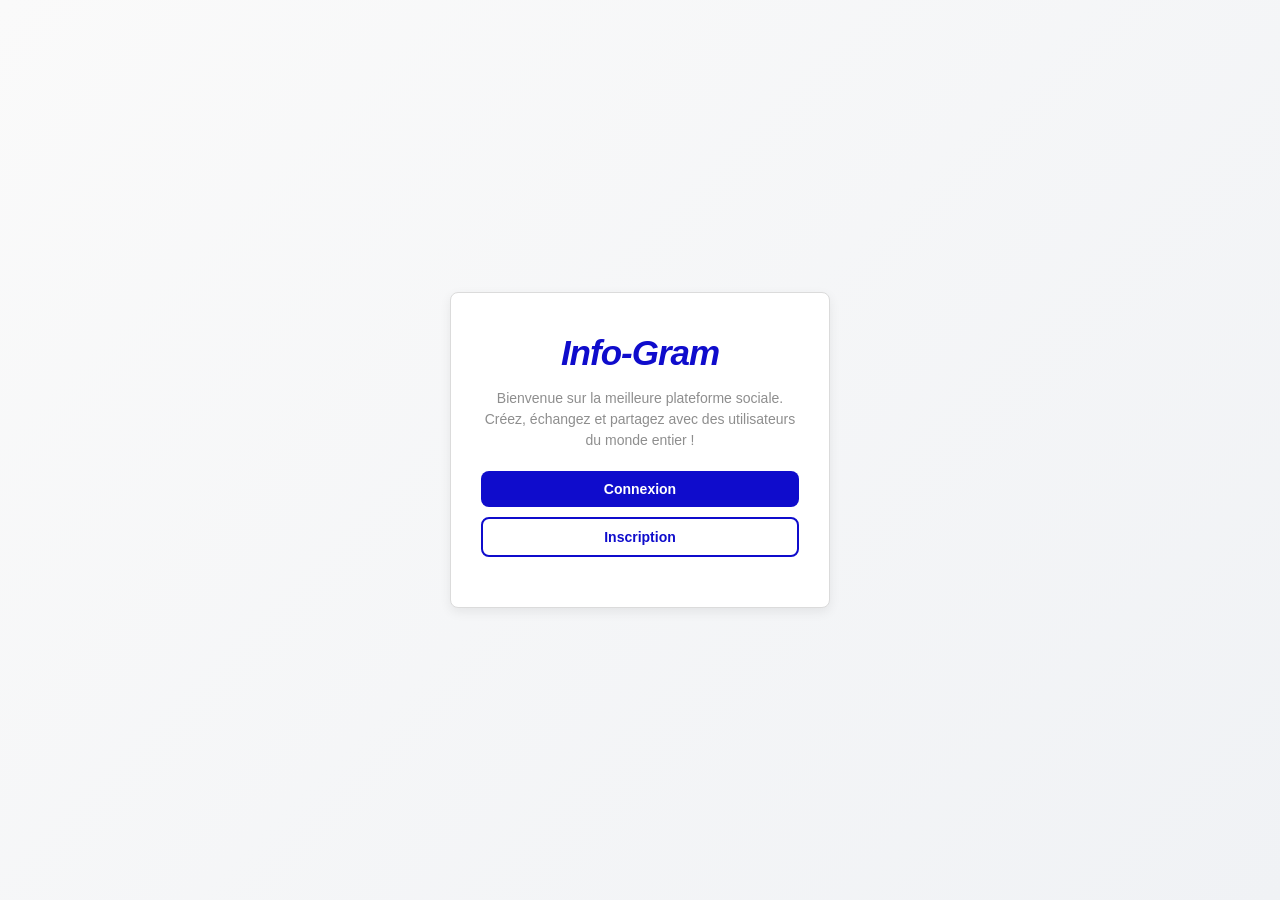
<file: index.html>
<!DOCTYPE html>
<html lang="fr">
<head>
    <meta charset="UTF-8">
    <title>Accueil • Info-Gram</title>
    <link rel="stylesheet" href="style.css">
</head>
<body>
    <div class="box">
        <h1 class="logo">Info-Gram</h1>
        <p class="txt-center">Bienvenue sur la meilleure plateforme sociale. 
            <br>Créez, échangez et partagez avec des utilisateurs du monde entier !
        </p>
        <a href="connect.html" class="bouton">Connexion</a>
        <a href="inscription.html" class="bouton bouton-outline">Inscription</a>
    </div>
    <script src="script.js"></script>
</body>
</html>
</file>
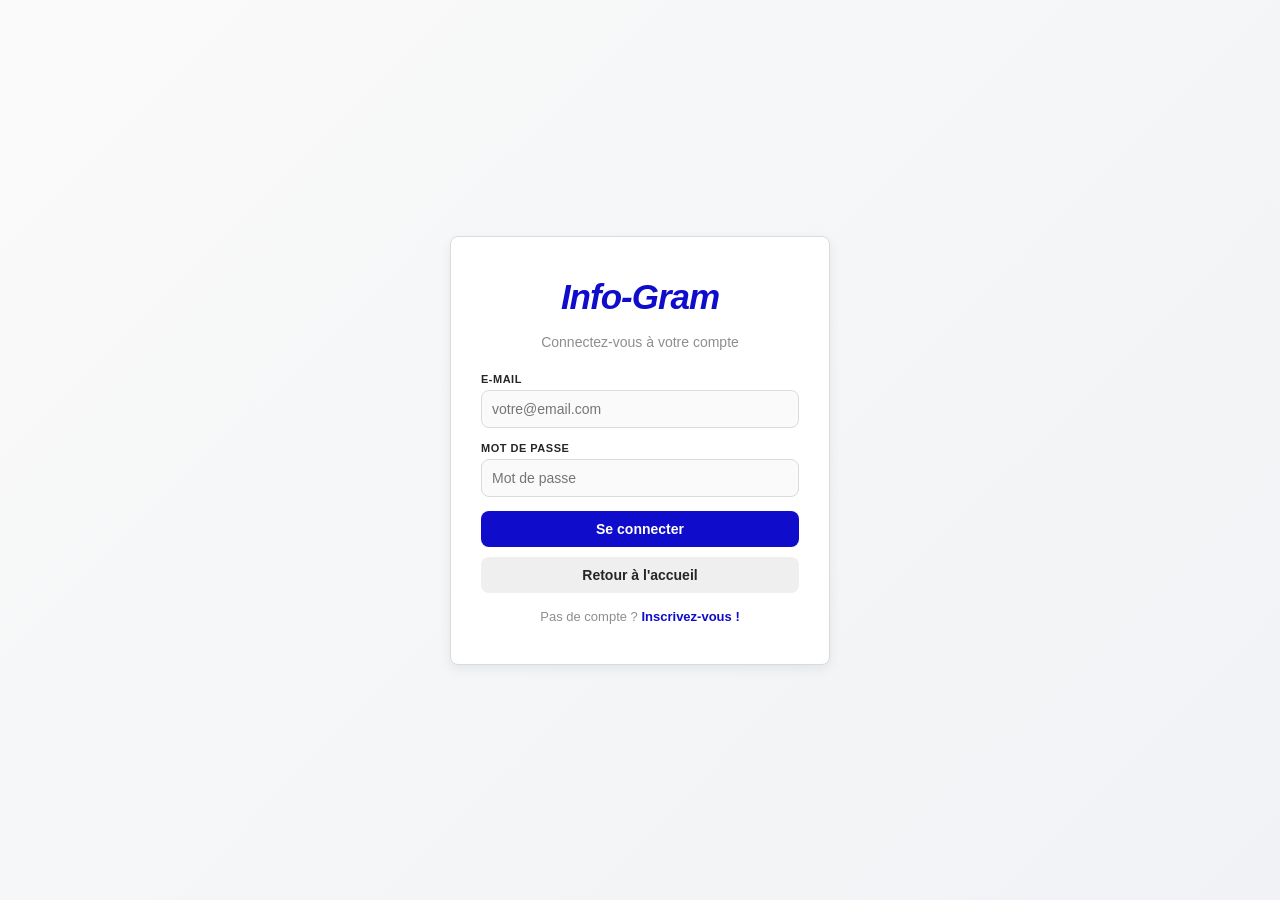
<file: account.html>
<!DOCTYPE html>
<html lang="fr">
<head>
    <meta charset="UTF-8">
    <title>Mon Compte • Info-Gram</title>
    <link rel="stylesheet" href="style.css">
</head>
<body class="feed-body" style="padding-bottom: 40px;">
    <nav class="navbar">
        <div class="nav-content">
            <div class="nav-left">
                <a href="feed.html" class="btn-publier" style="text-decoration: none;">← Fil d'actualité </a>
            </div>
            <h1 href="feed.html" class="logo-center" style="text-decoration: none;">Info-Gram</h1>
            <div class="nav-right">
                <a href="messages.html" class="msg-dot-btn" title="Messages">💬</a>
                <a href="account.html" class="nav-profile-link">
                    <img id="nav-user-photo" src="https://via.placeholder.com/150" alt="Profil" class="nav-user-img">
                </a>
            </div>
        </div>
    </nav>

    <main style="display: flex; flex-direction: column; align-items: center; width: 100%; padding: 20px;">

        <!-- Profil principal (section 4.4) -->
        <div class="box" style="margin-top: 0;">
            <div class="profile-header">
                <img id="display-photo" src="https://via.placeholder.com/150" alt="Photo de profil" class="profile-img">
                <h2 id="display-fullname" style="margin-top: 10px;">Nom Prénom</h2>
                <p id="display-bio" style="font-size: 13px; color: #8e8e8e; margin-top: 4px;">Aucune biographie.</p>
            </div>

            <div class="info-item" style="text-align:left;">
                <label class="txt-classique">E-MAIL</label>
                <div id="display-email">—</div>
            </div>

            <!-- Dashboard statistiques (section 6) -->
            <div class="dashboard-stats">
                <div class="stat-item">
                    <span class="stat-number" id="stat-posts">0</span>
                    <span class="stat-label">Publications</span>
                </div>
                <div class="stat-item">
                    <span class="stat-number" id="stat-likes">0</span>
                    <span class="stat-label">Likes reçus</span>
                </div>
                <div class="stat-item">
                    <span class="stat-number" id="stat-comments">0</span>
                    <span class="stat-label">Commentaires reçus</span>
                </div>
            </div>

            <a href="feed.html" class="bouton" style="margin-top: 15px; text-decoration: none; display: block; text-align: center;">Aller au fil d'actualité</a>
            <a href="modi_account.html" class="btn-retour">Modifier le profil</a>
            <button id="btn-logout" class="bouton" style="background-color: #ed4956;">Déconnexion</button>
        </div>

        <!-- Mes publications -->
        <div class="box" style="margin-top: 20px; width: 100%; max-width: 350px;">
            <label class="txt-classique" style="text-align: left; display: block; margin-bottom: 10px;">MES PUBLICATIONS</label>
            <div id="display-posts">
                <p style="color:#8e8e8e; font-size:13px;">Chargement...</p>
            </div>
        </div>
    </main>

    <script src="script.js"></script>
</body>
</html>
</file>
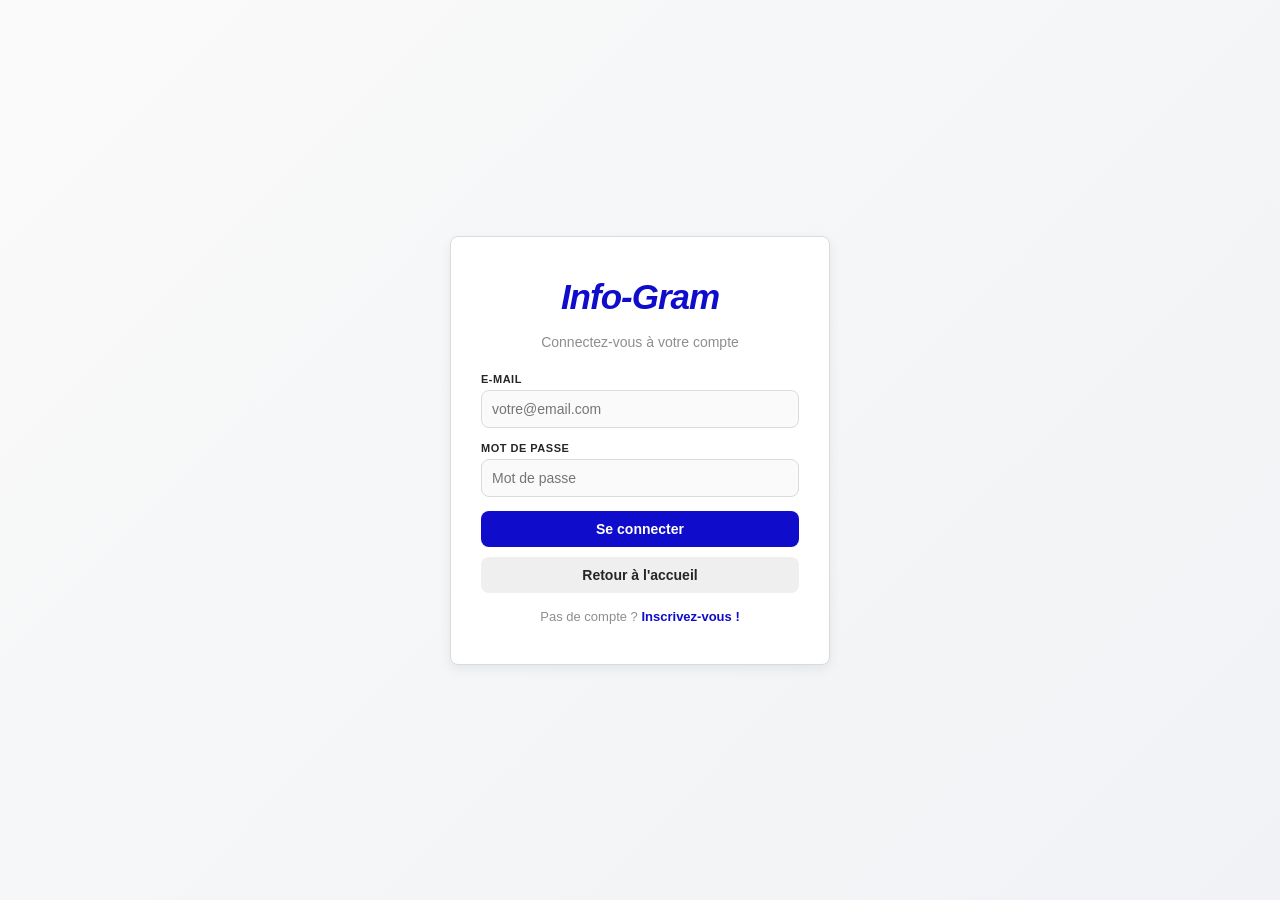
<file: connect.html>
<!DOCTYPE html>
<html lang="fr">
<head>
    <meta charset="UTF-8">
    <title>Connexion • Info-Gram</title>
    <link rel="stylesheet" href="style.css">
</head>
<body>
    <div class="box">
        <h1 class="logo">Info-Gram</h1>
        <p class="txt-center">Connectez-vous à votre compte</p>

        <form id="form-connexion">
            <div class="info-item">
                <label class="txt-classique">E-MAIL</label>
                <input type="email" id="login-email" placeholder="votre@email.com" required>
            </div>
            <div class="info-item">
                <label class="txt-classique">MOT DE PASSE</label>
                <input type="password" id="login-password" placeholder="Mot de passe" required>
            </div>

            <div id="msg-connexion" class="msg-zone" style="display:none;"></div>

            <button type="submit" class="bouton" style="margin-top: 10px;">Se connecter</button>
        </form>
        <a href="index.html" class="btn-retour">Retour à l'accueil</a>
        <p style="margin-top: 16px; font-size: 13px; color: #8e8e8e;">Pas de compte ? 
            <a href="inscription.html" style="color: #0F0CCC; font-weight: 600; text-decoration: none;">Inscrivez-vous !</a>
        </p>
    </div>
    <script src="script.js"></script>
</body>
</html>
</file>
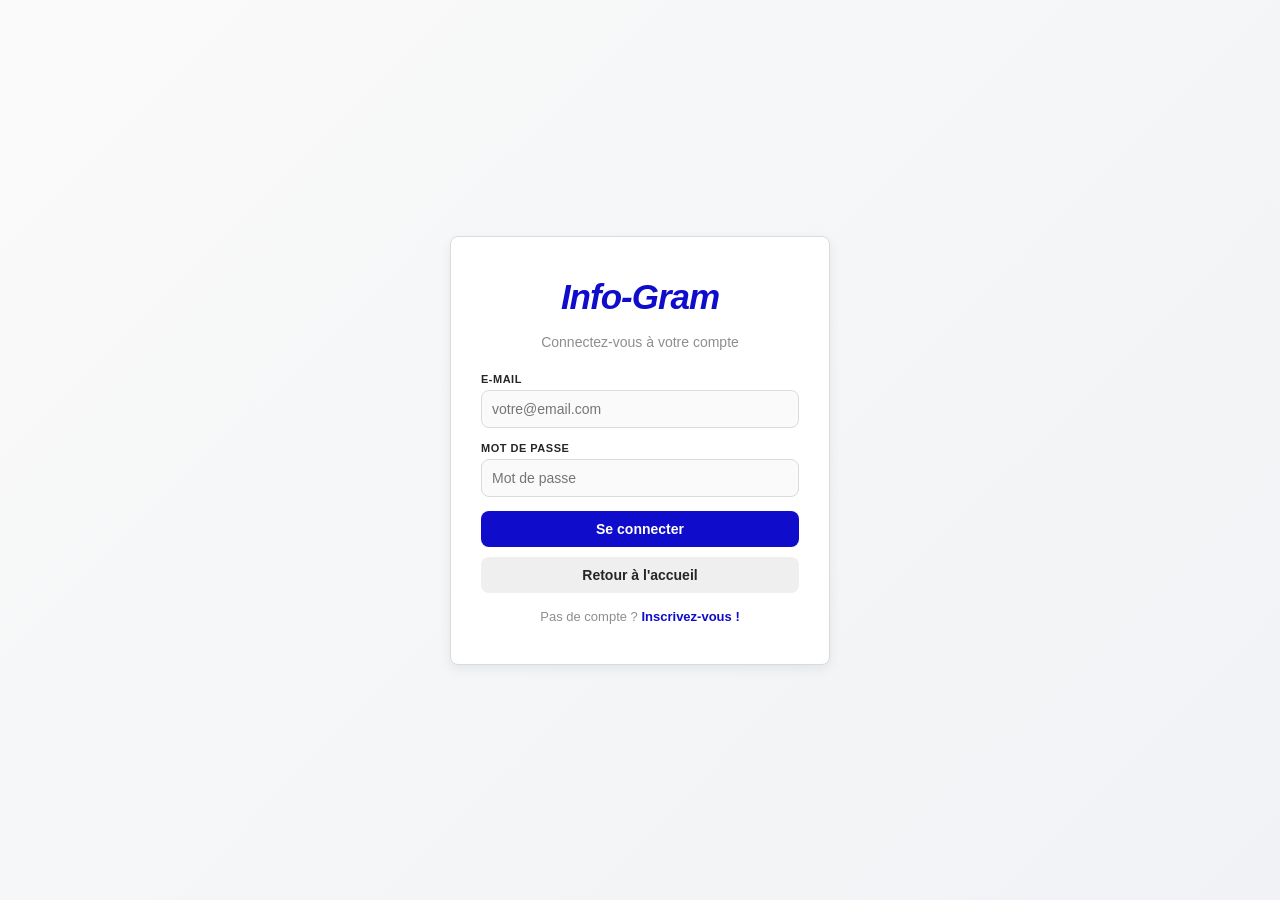
<file: feed.html>
<!DOCTYPE html>
<html lang="fr">
<head>
    <meta charset="UTF-8">
    <title>Fil d'actualité • Info-Gram</title>
    <link rel="stylesheet" href="style.css">
</head>
<body class="feed-body">
    <nav class="navbar">
        <div class="nav-content">
            <div class="nav-left">
                <button id="open-modal" class="btn-publier">+ Publier</button>
            </div>
            <h1 class="logo-center">Info-Gram</h1>
            <div class="nav-right">
                <a href="messages.html" class="msg-dot-btn" title="Messages">💬</a>
                <a href="account.html" class="nav-profile-link">
                    <img id="nav-user-photo" src="https://via.placeholder.com/150" alt="Profil" class="nav-user-img">
                </a>
            </div>
        </div>
    </nav>

    <main class="feed-container">

        <!-- Zone de recherche (section 4.7) -->
        <div class="search-bar">
            <input type="text" id="search-text" placeholder="Rechercher une publication..." oninput="filterPosts()">
            <input type="text" id="search-author" placeholder="Filtrer par auteur..." oninput="filterPosts()">
            <span id="search-count" class="search-count"></span>
        </div>

        <div id="feed-posts"></div>
    </main>

    <!-- Modal de publication (section 4.5 / 4.6) -->
    <div id="post-modal" class="modal">
        <div class="modal-content">
            <span class="close-modal">&times;</span>
            <h2 class="txt-center">Nouvelle publication</h2>
            <p id="post-author-display" class="post-current-user"></p>

            <textarea id="post-text" placeholder="Écrivez un message..." required style="width:100%; border:1px solid #dbdbdb; border-radius:4px; padding:10px; resize:none; min-height:80px; font-family:inherit;"></textarea>

            <div style="margin: 10px 0; text-align: left;">
                <label class="txt-classique" style="margin-bottom:5px;">AJOUTER UNE IMAGE</label>
                <label for="post-image" class="btn-retour" style="cursor:pointer; text-align:center; margin-top:5px;">Choisir une image</label>
                <input type="file" id="post-image" accept="image/*" style="display:none;">
                <img id="post-img-preview" src="" alt="" style="display:none; width:100%; border-radius:4px; margin-top:8px; max-height:200px; object-fit:cover;">
            </div>

            <div id="msg-post" class="msg-zone" style="display:none;"></div>

            <div style="display:flex; gap:8px; margin-top:10px;">
                <button id="btn-submit-post" class="bouton" style="margin:0; flex:1;">Publier</button>
                <button id="btn-cancel-post" class="btn-retour" style="margin:0; flex:1;">Annuler</button>
            </div>
        </div>
    </div>

    <script src="script.js"></script>
</body>
</html>
</file>
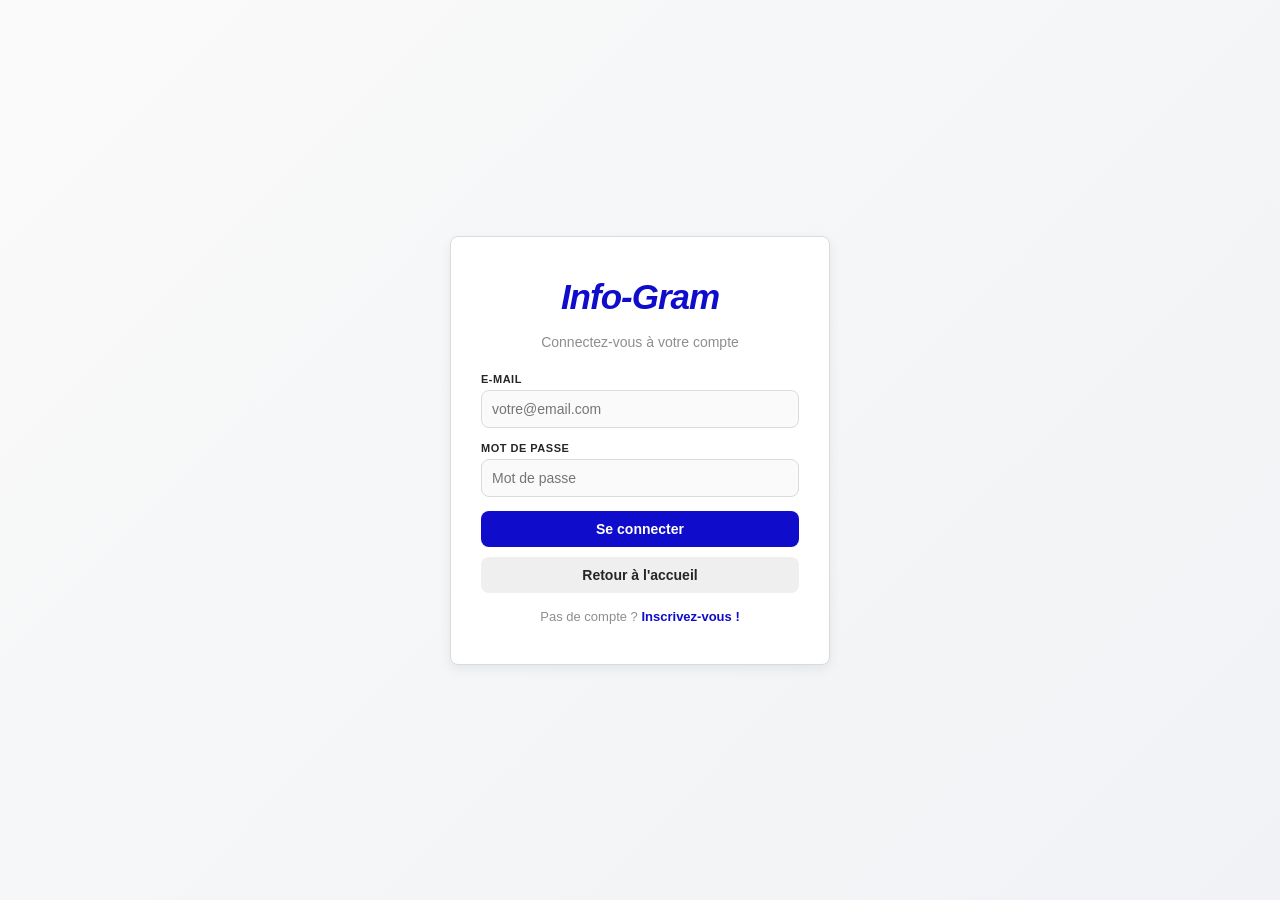
<file: messages.html>
<!DOCTYPE html>
<html lang="fr">
<head>
    <meta charset="UTF-8">
    <title>Messages • Info-Gram</title>
    <link rel="stylesheet" href="style.css">
</head>
<body class="messages-page">

    <nav class="navbar">
        <div class="nav-content">
            <div class="nav-left">
                <a href="feed.html" class="btn-publier" style="text-decoration: none;">← Fil d'actualité </a>
            </div>
            <h1 class="logo-center">Info-Gram</h1>
            <div class="nav-right">
                <a href="messages.html" class="msg-dot-btn" title="Messages">💬</a>
                <a href="account.html" class="nav-profile-link">
                    <img id="nav-user-photo" src="https://via.placeholder.com/150" alt="Profil" class="nav-user-img">
                </a>
            </div>
        </div>
    </nav>

    <div class="messages-layout">
        <aside class="conversations-sidebar">
            <div class="sidebar-header">
                <h2 style="font-size: 16px;">Messages</h2>
                <button id="btn-new-conv" class="btn-comment" style="border-radius: 50%; width: 32px; height: 32px; padding: 0; font-size: 18px;">+</button>
            </div>
            <div class="conv-list" id="conv-list"></div>
        </aside>

        <main class="chat-zone" id="chat-zone">
            <div style="display: flex; flex-direction: column; align-items: center; justify-content: center; height: 100%; color: #8e8e8e; text-align: center; padding: 20px;">
                <div style="font-size: 50px; margin-bottom: 10px;">💬</div>
                <p>Vos messages</p>
                <span style="font-size: 12px;">Envoyez des messages privés à un autre utilisateur.</span>
            </div>
        </main>
    </div>

    <div id="new-conv-modal" class="new-conv-modal">
        <div class="new-conv-content">
            <div style="padding: 15px; border-bottom: 1px solid #dbdbdb; display: flex; justify-content: space-between; align-items: center;">
                <h3 style="font-size: 16px; font-weight: 600;">Nouveau message</h3>
                <span id="close-new-conv" style="cursor: pointer; font-size: 24px; color: #262626;">&times;</span>
            </div>
            <div style="padding: 10px;">
                <input type="text" id="user-search-input" placeholder="Rechercher un utilisateur..." style="width: 100%; padding: 10px; border: 1px solid #dbdbdb; border-radius: 8px; outline: none;">
            </div>
            <div id="new-conv-userlist" style="max-height: 300px; overflow-y: auto; padding-bottom: 10px;"></div>
        </div>
    </div>

    <script src="script.js"></script>
</body>
</html>
</file>
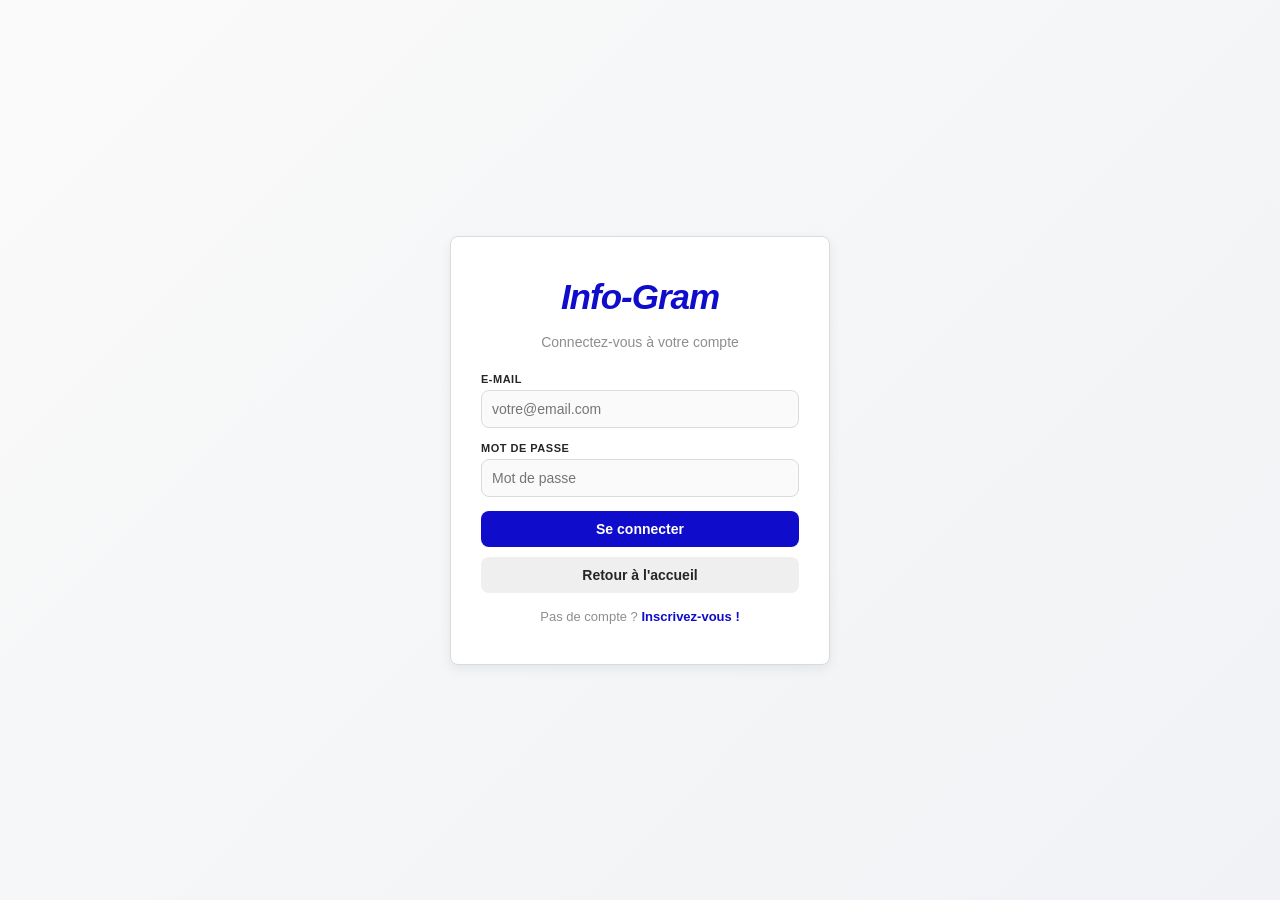
<file: modi_account.html>
<!DOCTYPE html>
<html lang="fr">
<head>
    <meta charset="UTF-8">
    <title>Modifier le compte • Info-Gram</title>
    <link rel="stylesheet" href="style.css">
</head>
<body>
    <div class="box" style="max-width:420px;">
        <h1 class="logo">Info-Gram</h1>
        <p class="txt-center">Modifier les informations du compte</p>

        <div class="profile-header" style="margin-bottom: 15px;">
            <img id="edit-img-preview" src="https://via.placeholder.com/150" alt="Aperçu du profil" class="profile-img">
            <label for="edit-photo-file" class="btn-retour" style="margin-top: 10px; cursor: pointer; text-align:center;">
                Choisir une nouvelle photo
            </label>
            <input type="file" id="edit-photo-file" accept="image/*" style="display: none;">
        </div>

        <form id="form-edit">
            <div class="info-item">
                <label class="txt-classique">NOM</label>
                <input type="text" id="edit-nom" required>
            </div>
            <div class="info-item">
                <label class="txt-classique">PRÉNOM</label>
                <input type="text" id="edit-prenom" required>
            </div>
            <div class="info-item">
                <label class="txt-classique">E-MAIL</label>
                <input type="email" id="edit-email" required>
            </div>
            <div class="info-item">
                <label class="txt-classique">BIOGRAPHIE</label>
                <input type="text" id="edit-bio" placeholder="Ajoutez une bio...">
            </div>
            <div class="info-item">
                <label class="txt-classique">ANCIEN MOT DE PASSE (laisser vide pour ne pas changer)</label>
                <input type="password" id="edit-old-password" placeholder="Ancien mot de passe">
            </div>
            <div class="info-item">
                <label class="txt-classique">NOUVEAU MOT DE PASSE</label>
                <input type="password" id="edit-new-password" placeholder="Nouveau mot de passe">
            </div>
            <div class="info-item">
                <label class="txt-classique">CONFIRMATION DU NOUVEAU MOT DE PASSE</label>
                <input type="password" id="edit-confirm-password" placeholder="Confirmer le nouveau mot de passe">
            </div>

            <div id="msg-edit" class="msg-zone" style="display:none;"></div>

            <div style="display:flex; gap:8px; margin-top:15px;">
                <button type="submit" class="bouton" style="margin:0; flex:1;">Enregistrer</button>
                <a href="account.html" class="btn-retour" style="margin:0; flex:1; text-align:center; line-height:2.2;">Annuler</a>
            </div>
        </form>
    </div>
    <script src="script.js"></script>
</body>
</html>
</file>
<file: style.css>
* {
    margin: 0;
    padding: 0;
    box-sizing: border-box;
    font-family: -apple-system, BlinkMacSystemFont, "Segoe UI", Roboto, Helvetica, Arial, sans-serif;
}

body {
    background: linear-gradient(135deg, #fafafa 0%, #f0f2f5 100%);
    min-height: 100vh;
    display: flex;
    align-items: center;
    justify-content: center;
    padding: 20px;
}

.box {
    background-color: #ffffff;
    border: 1px solid #dbdbdb;
    border-radius: 8px;
    padding: 40px 30px;
    text-align: center;
    width: 100%;
    max-width: 380px;
    box-shadow: 0 4px 12px rgba(0, 0, 0, 0.07);
}

.logo {
    font-size: 35px;
    font-style: italic;
    margin-bottom: 15px;
    color: #0F0CCC;
    letter-spacing: -1px;
    cursor: default;
}

.logo-center {
    font-size: 28px;
    font-style: italic;
    color: #0F0CCC;
    position: absolute;
    left: 50%;
    transform: translateX(-50%);
    margin: 0;
    cursor: default;
}

p.txt-center {
    text-align: center;
    font-size: 14px;
    color: #8e8e8e;
    margin-bottom: 20px;
    line-height: 1.5;
}

label.txt-classique {
    font-size: 11px;
    font-weight: 700;
    color: #262626;
    letter-spacing: 0.5px;
    display: block;
    text-align: left;
}

.info-item {
    text-align: left;
    margin-bottom: 14px;
}

.info-item div,
.info-item input,
.info-item textarea {
    margin-top: 5px;
    padding: 10px;
    border: 1px solid #dbdbdb;
    background: #fafafa;
    border-radius: 8px;
    width: 100%;
    outline: none;
    font-family: inherit;
    color: #262626;
    font-size: 14px;
    transition: border-color 0.3s, background 0.2s;
}

input:focus,
textarea:focus {
    border-color: #0F0CCC;
    background: #fff;
}

.msg-zone {
    padding: 10px 14px;
    border-radius: 8px;
    font-size: 13px;
    font-weight: 500;
    margin: 8px 0;
    text-align: left;
}

.msg-error {
    background-color: #fff0f0;
    color: #ed4956;
    border: 1px solid #ffc2c6;
}

.msg-success {
    background-color: #f0fff4;
    color: #2e7d32;
    border: 1px solid #a5d6a7;
}

.bouton {
    background-color: #0F0CCC;
    color: #ffffff;
    border: none;
    border-radius: 8px;
    padding: 10px 16px;
    font-weight: 600;
    font-size: 14px;
    font-family: inherit;
    cursor: pointer;
    width: 100%;
    text-decoration: none;
    display: block;
    margin-bottom: 10px;
    text-align: center;
    transition: background-color 0.2s ease, transform 0.1s ease;
}

.bouton:hover {
    background-color: #0a08a0;
}

.bouton:active {
    transform: scale(0.98);
}

.bouton-outline {
    background-color: transparent;
    color: #0F0CCC;
    border: 2px solid #0F0CCC;
}

.bouton-outline:hover {
    background-color: #f0f2f5;
}

.btn-retour {
    background-color: #efefef;
    color: #262626;
    border: none;
    border-radius: 8px;
    padding: 10px 16px;
    font-weight: 600;
    font-size: 14px;
    font-family: inherit;
    cursor: pointer;
    width: 100%;
    text-decoration: none;
    display: block;
    margin-bottom: 8px;
    text-align: center;
    transition: background-color 0.2s;
}

.btn-retour:hover {
    background-color: #dbdbdb;
}

.btn-publier {
    background-color: #0F0CCC;
    color: white;
    border: none;
    padding: 8px 18px;
    border-radius: 6px;
    font-weight: bold;
    font-size: 14px;
    cursor: pointer;
    transition: background-color 0.2s, transform 0.1s;
    text-decoration: none;
    display: inline-block;
}

.btn-publier:hover {
    background-color: #0a08a0;
}

.profile-header {
    display: flex;
    flex-direction: column;
    align-items: center;
    margin-bottom: 20px;
}

.profile-img {
    width: 100px;
    height: 100px;
    border-radius: 50%;
    object-fit: cover;
    border: 3px solid #0F0CCC;
    background-color: #efefef;
}

.nav-user-img {
    width: 38px;
    height: 38px;
    border-radius: 50%;
    object-fit: cover;
    border: 2px solid #0F0CCC;
    background-color: #efefef;
    cursor: pointer;
    transition: transform 0.2s;
}

.nav-user-img:hover {
    transform: scale(1.08);
}

.dashboard-stats {
    display: flex;
    justify-content: space-around;
    padding: 16px 0;
    border-top: 1px solid #efefef;
    border-bottom: 1px solid #efefef;
    margin: 16px 0;
}

.stat-item {
    display: flex;
    flex-direction: column;
    align-items: center;
    gap: 4px;
}

.stat-number {
    font-size: 22px;
    font-weight: 700;
    color: #0F0CCC;
}

.stat-label {
    font-size: 11px;
    color: #8e8e8e;
    font-weight: 600;
    text-transform: uppercase;
    letter-spacing: 0.4px;
}

.feed-body {
    display: block;
    background-color: #fafafa;
    padding-top: 90px;
    align-items: unset;
    justify-content: unset;
}

.navbar {
    background-color: #ffffff;
    border-bottom: 1px solid #dbdbdb;
    height: 70px;
    position: fixed;
    top: 0;
    width: 100%;
    z-index: 1000;
    display: flex;
    align-items: center;
    justify-content: center;
}

.nav-content {
    width: 100%;
    max-width: 935px;
    display: flex;
    justify-content: space-between;
    align-items: center;
    padding: 0 20px;
}

.nav-left {
    display: flex;
    align-items: center;
}

.nav-right {
    display: flex;
    align-items: center;
    gap: 12px;
}

.nav-profile-link {
    display: flex;
    align-items: center;
    text-decoration: none;
}

.search-bar {
    background: white;
    border: 1px solid #dbdbdb;
    border-radius: 8px;
    padding: 14px 16px;
    margin-bottom: 20px;
    display: flex;
    gap: 10px;
    align-items: center;
    flex-wrap: wrap;
}

.search-bar input {
    flex: 1;
    min-width: 160px;
    padding: 8px 12px;
    border: 1px solid #dbdbdb;
    border-radius: 20px;
    outline: none;
    font-size: 13px;
    font-family: inherit;
    background: #fafafa;
    transition: border-color 0.2s, background 0.2s;
}

.search-bar input:focus {
    border-color: #0F0CCC;
    background: #fff;
}

.search-count {
    font-size: 12px;
    color: #8e8e8e;
    white-space: nowrap;
    font-weight: 600;
}

.feed-container {
    max-width: 600px;
    margin: 0 auto;
    padding: 20px 10px;
}

.post-card {
    background: white;
    border: 1px solid #dbdbdb;
    border-radius: 8px;
    margin-bottom: 20px;
    overflow: hidden;
    transition: box-shadow 0.2s;
}

.post-card:hover {
    box-shadow: 0 2px 12px rgba(0, 0, 0, 0.08);
}

.post-header {
    padding: 12px 14px;
    display: flex;
    align-items: center;
    gap: 10px;
    border-bottom: 1px solid #efefef;
    position: relative;
}

.post-user-img {
    width: 36px;
    height: 36px;
    border-radius: 50%;
    object-fit: cover;
    background-color: #efefef;
    flex-shrink: 0;
}

.post-username {
    font-weight: 600;
    font-size: 14px;
    color: #262626;
    display: block;
}

.post-date {
    font-size: 11px;
    color: #8e8e8e;
    display: block;
    margin-top: 2px;
}

.btn-delete-post {
    margin-left: auto;
    background: none;
    border: none;
    cursor: pointer;
    font-size: 16px;
    opacity: 0.4;
    transition: opacity 0.2s, transform 0.2s;
    padding: 4px;
    border-radius: 4px;
}

.btn-delete-post:hover {
    opacity: 1;
    transform: scale(1.15);
    background: #fff0f0;
}

.post-content {
    padding: 14px 16px;
    font-size: 14px;
    line-height: 1.5;
    color: #262626;
}

.post-image-content {
    width: 100%;
    max-height: 450px;
    object-fit: cover;
    display: block;
    border-top: 1px solid #efefef;
    border-bottom: 1px solid #efefef;
}

.post-actions {
    padding: 10px 16px;
    display: flex;
    gap: 10px;
    align-items: center;
    border-bottom: 1px solid #efefef;
}

.btn-like {
    background: none;
    border: 1px solid transparent;
    font-size: 13px;
    cursor: pointer;
    padding: 5px 10px;
    border-radius: 20px;
    font-family: inherit;
    font-weight: 500;
    transition: background 0.2s, border-color 0.2s;
    color: #262626;
}

.btn-like:hover {
    background: #fff0f0;
    border-color: #ffc2c6;
}

.btn-like.liked {
    background-color: #ffe8e8;
    color: #ed4956;
    border-color: #ffc2c6;
    font-weight: 700;
}

.comments-section {
    padding: 10px 16px 14px;
    background: #fafafa;
}

.comment-list {
    font-size: 13px;
    margin-bottom: 10px;
    max-height: 120px;
    overflow-y: auto;
    color: #262626;
}

.comment-list p {
    padding: 3px 0;
    line-height: 1.4;
}

.comment-form {
    display: flex;
    gap: 8px;
}

.comment-input {
    flex-grow: 1;
    padding: 7px 12px;
    border: 1px solid #dbdbdb;
    border-radius: 20px;
    font-size: 12px;
    outline: none;
    font-family: inherit;
    background: #fff;
    transition: border-color 0.2s;
}

.comment-input:focus {
    border-color: #0F0CCC;
}

.btn-comment {
    padding: 7px 12px;
    background-color: #0F0CCC;
    color: white;
    border: none;
    border-radius: 20px;
    font-size: 12px;
    font-family: inherit;
    font-weight: 600;
    cursor: pointer;
    transition: background 0.2s;
}

.btn-comment:hover {
    background-color: #0a08a0;
}

.no-result {
    text-align: center;
    padding: 60px 20px;
    color: #8e8e8e;
}

.no-result p {
    font-size: 16px;
    font-weight: 600;
    margin: 10px 0 6px;
    color: #262626;
}

.no-result span {
    font-size: 13px;
}

.modal {
    display: none;
    position: fixed;
    z-index: 2000;
    left: 0;
    top: 0;
    width: 100%;
    height: 100%;
    background-color: rgba(0, 0, 0, 0.55);
    animation: fadeOverlay 0.2s ease;
}

@keyframes fadeOverlay {
    from { opacity: 0; }
    to { opacity: 1; }
}

.modal-content {
    background-color: white;
    margin: 8% auto;
    padding: 24px;
    border-radius: 12px;
    width: 90%;
    max-width: 440px;
    position: relative;
    animation: slideUp 0.25s ease;
}

@keyframes slideUp {
    from { transform: translateY(20px); opacity: 0; }
    to { transform: translateY(0); opacity: 1; }
}

.close-modal {
    position: absolute;
    right: 18px;
    top: 10px;
    font-size: 28px;
    cursor: pointer;
    color: #8e8e8e;
    line-height: 1;
    transition: color 0.2s;
}

.close-modal:hover {
    color: #262626;
}

.post-current-user {
    font-size: 13px;
    color: #8e8e8e;
    margin: 8px 0 12px;
}

body.messages-page {
    display: flex;
    flex-direction: column;
    padding: 0;
    padding-top: 70px;
    background: linear-gradient(135deg, #fafafa 0%, #f0f2f5 100%);
    height: 100vh;
    align-items: unset;
    justify-content: unset;
}

.messages-layout {
    display: flex;
    width: 100%;
    max-width: 935px;
    margin: 20px auto;
    background: #fff;
    border: 1px solid #dbdbdb;
    border-radius: 8px;
    height: calc(100vh - 110px);
    overflow: hidden;
    box-shadow: 0 4px 12px rgba(0, 0, 0, 0.05);
}

.conversations-sidebar {
    width: 320px;
    border-right: 1px solid #dbdbdb;
    display: flex;
    flex-direction: column;
    background-color: #fff;
}

.sidebar-header {
    padding: 18px 20px;
    border-bottom: 1px solid #dbdbdb;
    display: flex;
    justify-content: space-between;
    align-items: center;
}

.conv-list {
    overflow-y: auto;
    flex-grow: 1;
}

.conv-item {
    display: flex;
    align-items: center;
    padding: 14px 18px;
    cursor: pointer;
    transition: background 0.15s;
    border-bottom: 1px solid #fafafa;
}

.conv-item:hover { background: #fafafa; }
.conv-item.active {
    background: #f0f2f5;
    border-left: 3px solid #0F0CCC;
}

.conv-avatar {
    width: 48px;
    height: 48px;
    border-radius: 50%;
    object-fit: cover;
    margin-right: 14px;
    border: 1px solid #dbdbdb;
    flex-shrink: 0;
}

.conv-info { overflow: hidden; }

.conv-name {
    font-weight: 600;
    font-size: 14px;
    color: #262626;
}

.conv-preview {
    font-size: 12px;
    color: #8e8e8e;
    white-space: nowrap;
    overflow: hidden;
    text-overflow: ellipsis;
    margin-top: 2px;
}

.chat-zone {
    flex-grow: 1;
    display: flex;
    flex-direction: column;
    background: #fff;
}

.chat-header {
    padding: 16px 20px;
    border-bottom: 1px solid #dbdbdb;
    font-weight: 600;
    font-size: 15px;
    background-color: #fff;
}

.messages-list {
    flex-grow: 1;
    padding: 20px;
    overflow-y: auto;
    display: flex;
    flex-direction: column;
    gap: 10px;
}

.msg-bubble-wrap {
    display: flex;
    max-width: 75%;
}

.msg-bubble-wrap.mine { align-self: flex-end; }
.msg-bubble-wrap.theirs { align-self: flex-start; }

.bubble {
    padding: 9px 15px;
    border-radius: 20px;
    font-size: 14px;
    line-height: 1.4;
}

.mine .bubble {
    background-color: #0F0CCC;
    color: #fff;
}

.theirs .bubble {
    background-color: #f0f2f5;
    color: #262626;
    border: 1px solid #dbdbdb;
}

.chat-input-bar {
    padding: 16px 20px;
    border-top: 1px solid #dbdbdb;
    display: flex;
    gap: 10px;
    align-items: flex-end;
}

#msg-input {
    flex-grow: 1;
    border: 1px solid #dbdbdb;
    border-radius: 22px;
    padding: 10px 18px;
    resize: none;
    outline: none;
    font-size: 14px;
    font-family: inherit;
    max-height: 80px;
    background: #fafafa;
    transition: border-color 0.2s;
}

#msg-input:focus {
    border-color: #0F0CCC;
    background: #fff;
}

.new-conv-modal {
    display: none;
    position: fixed;
    z-index: 3000;
    left: 0; top: 0; width: 100%; height: 100%;
    background: rgba(0, 0, 0, 0.6);
}

.new-conv-modal.open { display: block; }

.new-conv-content {
    background: #fff;
    width: 100%;
    max-width: 400px;
    margin: 80px auto;
    border-radius: 12px;
    overflow: hidden;
    animation: slideUp 0.25s ease;
}

.new-conv-user-item {
    display: flex;
    align-items: center;
    padding: 10px 20px;
    cursor: pointer;
    transition: background 0.15s;
}

.new-conv-user-item:hover { background: #fafafa; }

.new-conv-user-item img {
    width: 40px; height: 40px;
    border-radius: 50%;
    margin-right: 12px;
    object-fit: cover;
}

.msg-dot-btn {
    width: 35px;
    height: 35px;
    background-color: #f0f2f5;
    border: 1px solid #dbdbdb;
    border-radius: 50%;
    display: flex;
    align-items: center;
    justify-content: center;
    font-size: 17px;
    text-decoration: none;
    color: #262626;
    transition: transform 0.2s, background 0.2s;
}

.msg-dot-btn:hover {
    transform: scale(1.1);
    background: #e8eaf6;
}

@media (max-width: 600px) {
    .conversations-sidebar {
        width: 100%;
        display: none;
    }

    .messages-layout {
        margin: 10px;
        height: calc(100vh - 100px);
    }

    .feed-container {
        padding: 10px 6px;
    }

    .search-bar {
        flex-direction: column;
    }

    .search-bar input {
        width: 100%;
    }
}
</file>
